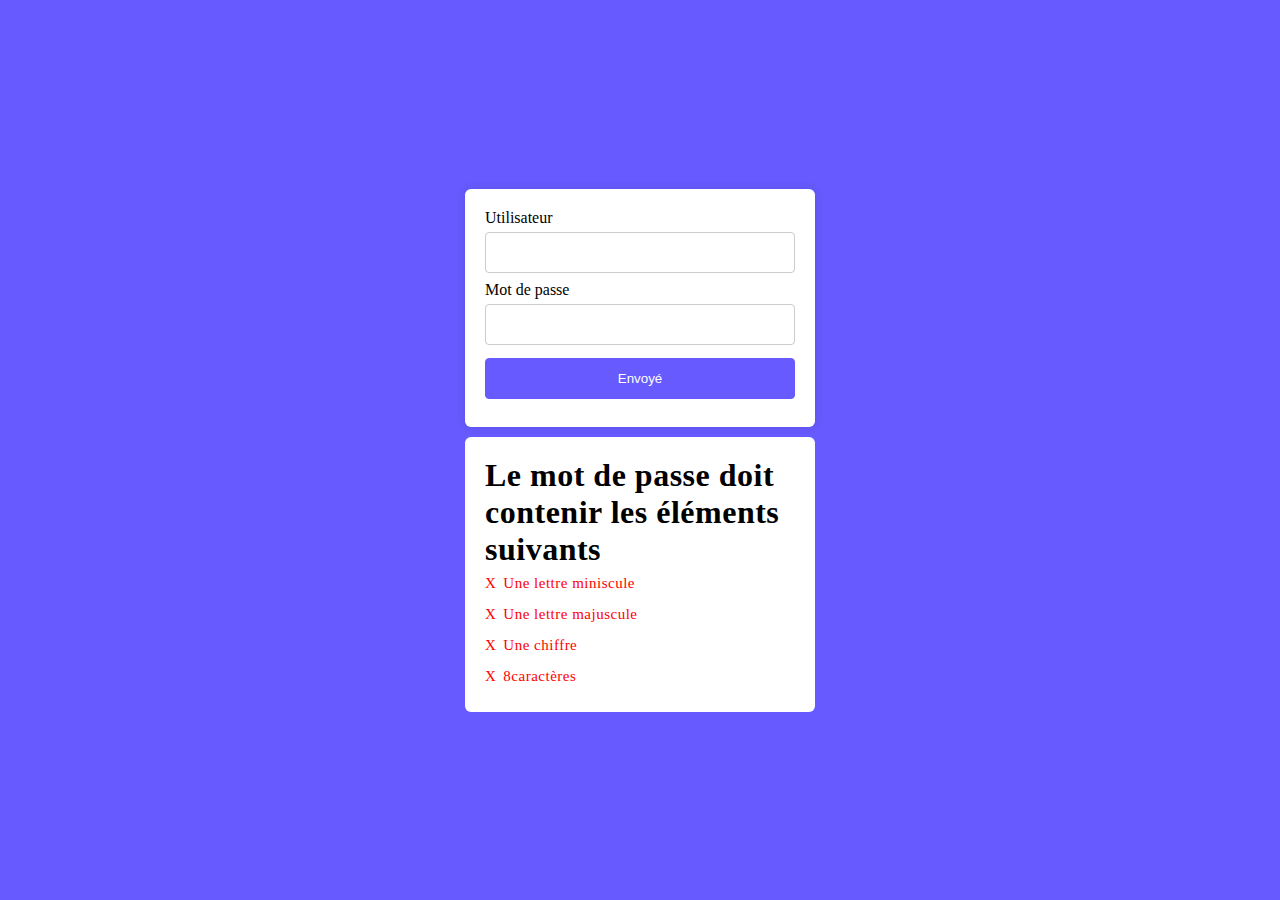
<file: jeux/index.html>
<!DOCTYPE html>
<html lang="en">
<head>
    <meta charset="UTF-8">
    <meta name="viewport" content="width=device-width, initial-scale=1.0">
    <title>Jeux pour le débutant</title>
    <link rel="stylesheet" href="style1.css">
</head>
<body>
    <div class="container">
        <form action="">
            <label>Utilisateur</label>
            <input type="text" required>
            <label>Mot de passe</label>
            <input type="password" id="password" required>
            <input type="submit" value="Envoyé">
        </form>
    </div>

    <div id="message">
        <h1>Le mot de passe doit contenir les éléments suivants</h1>
        <p id="letter" class="invalid">Une lettre miniscule</p>
        <p id="capital" class="invalid">Une lettre majuscule</p>
        <p id="number" class="invalid">Une chiffre</p>
        <p id="length" class="invalid">8caractères</p>
    </div>
    
    <script src="script.js"></script>
</body>
</html>
</file>
<file: jeux/style1.css>
*{
    margin: 0;
    padding: 0;
    box-sizing: border-box;
}

body{
    background-color: #675afe;
    display: flex;
    flex-direction: column;
    align-items: center;
    justify-content: center;
    min-height: 100vh;
}

.container{
    background-color: #fff;
    width: 350px;
    padding: 20px;
    border-radius: 6px;
    box-shadow: 0 0 10px rgba(0, 0, 0, 0.1);
}

form{
    display: flex;
    flex-direction: column;
}

input{
    padding: 12px;
    border:  1px solid #ccc;
    outline: 0;
    margin-top: 5px;
    border-radius: 4px;
    margin-bottom: 8px;
}

input[type="submit"]{
    background-color: #675afe;
    color: #fff;
    border: 1px solid #675afe;
}

#message{
    display: flex;
    flex-direction: column;
    background-color: #fff;
    border-radius: 6px;
    width: 350px;
    color: #000;
    position: relative;
    padding: 20px;
    margin-top: 10px;
    letter-spacing: 0.5px;
    animation: anime 0.5s ease-out;
}

@keyframes  anime {
    from{
        transform: translateY(100px);
    }
}
h3 {
    font-size: 15px;
    font-weight: 400;
}

#message p{
    margin-left: 7px;
    padding: 7px 0;
    font-size: 15px;
}

.invalid{
    color: red;
}

.invalid:before{
    position: relative;
    left: -7px;
    content: 'X';
}

.valid{
    color: green;
}

.valid:before{
    position: relative;
    left: -7px;
    content: 'V';
}
</file>
